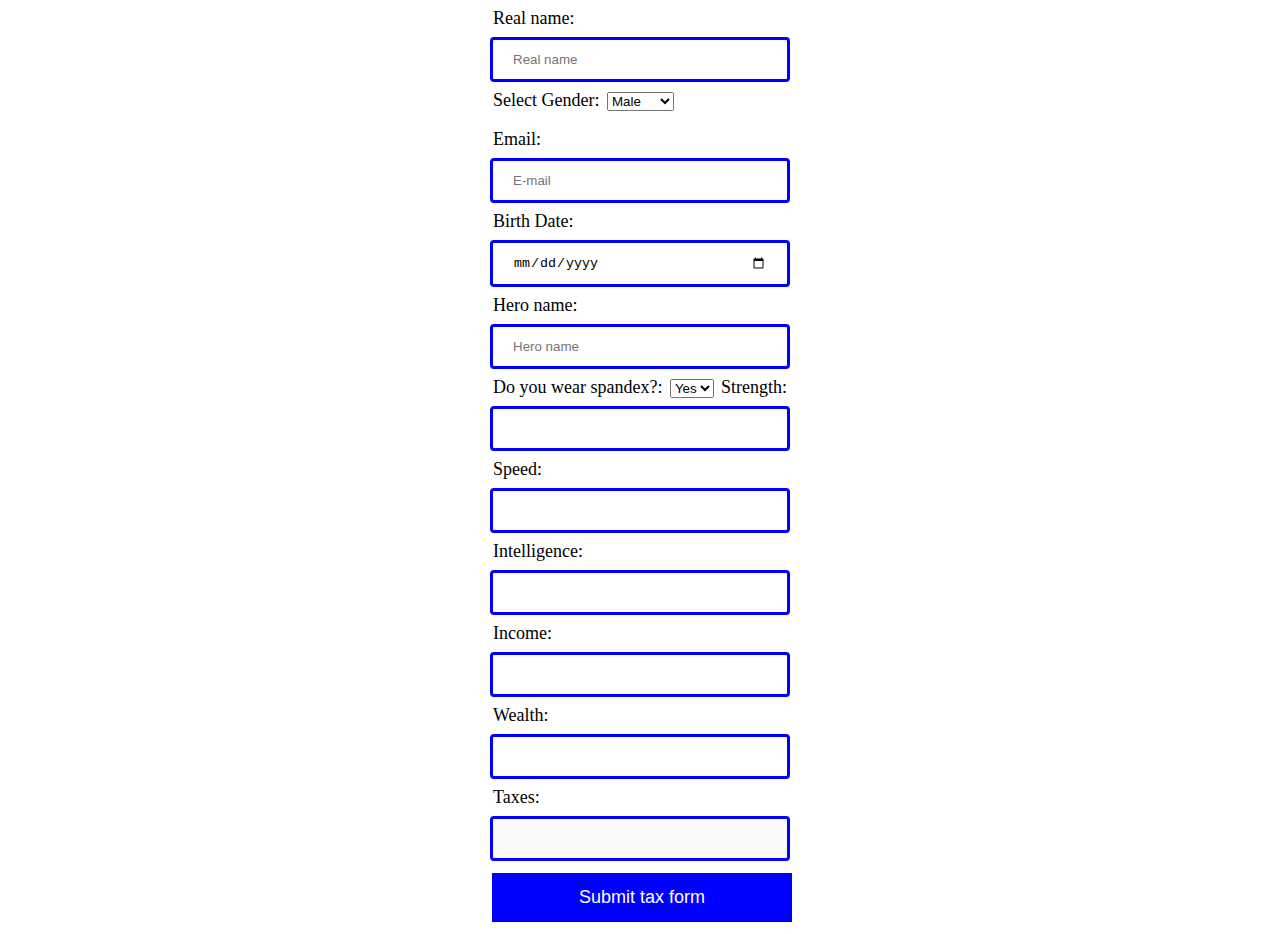
<file: assignment5/index.html>
<!DOCTYPE html>
<html>
   <head>
     <title>Tax form</title>
     <meta charset="utf-8" />
     <meta name="viewport" content="width=device-width, initial-scale=1.0">
     <link rel="stylesheet" type="text/css" href="style.css">
   </head>
   <body>
     <div class="form-style">
      <form
        action="http://folk.ntnu.no/michaedm/norwegian-tax-administration/receive.php"
        method="post" class="form-style">
        <label>Real name: </label><input type="text" placeholder="Real name" name ="name"
                                         required>

        <label> Select Gender: </label><select id="gender">
          <option value="male">Male</option>
          <option value="female">Female</option>
        </select>
        <br>
        <br>
        <label>Email: </label><input type="email" placeholder="E-mail"
                                      id="email">
        <label>Birth Date: </label><input type="date"
                                     id="birthdate"
                                     required>
        <label>Hero name: </label><input type="text" placeholder="Hero name" id="hero"
                                                                 required>
        <label>Do you wear spandex?: </label><select id="spandex">
          <option value="yes">Yes</option>
          <option value="no">No</option>
        </select>
        <label>Strength: </label><input type="number" min="1" max="10"
                                              id="strength"
                                              required>
        <label>Speed: </label><input type="number" min="1" max="10"
                                              id="speed"
                                              required>
        <label>Intelligence: </label><input type="number" min="1" max="10"
                                              id="intelligence"
                                              required>
        <label>Income: </label><input type="number" id="income">
        <label>Wealth: </label><input type="number" id="wealth">
        <label>Taxes: </label><input type="number" id="tax"
        disabled>

        <input type="submit" value="Submit tax form">
      </form>
     </div>
     <script src="script.js">
     </script>
   </body>
</html>
</file>
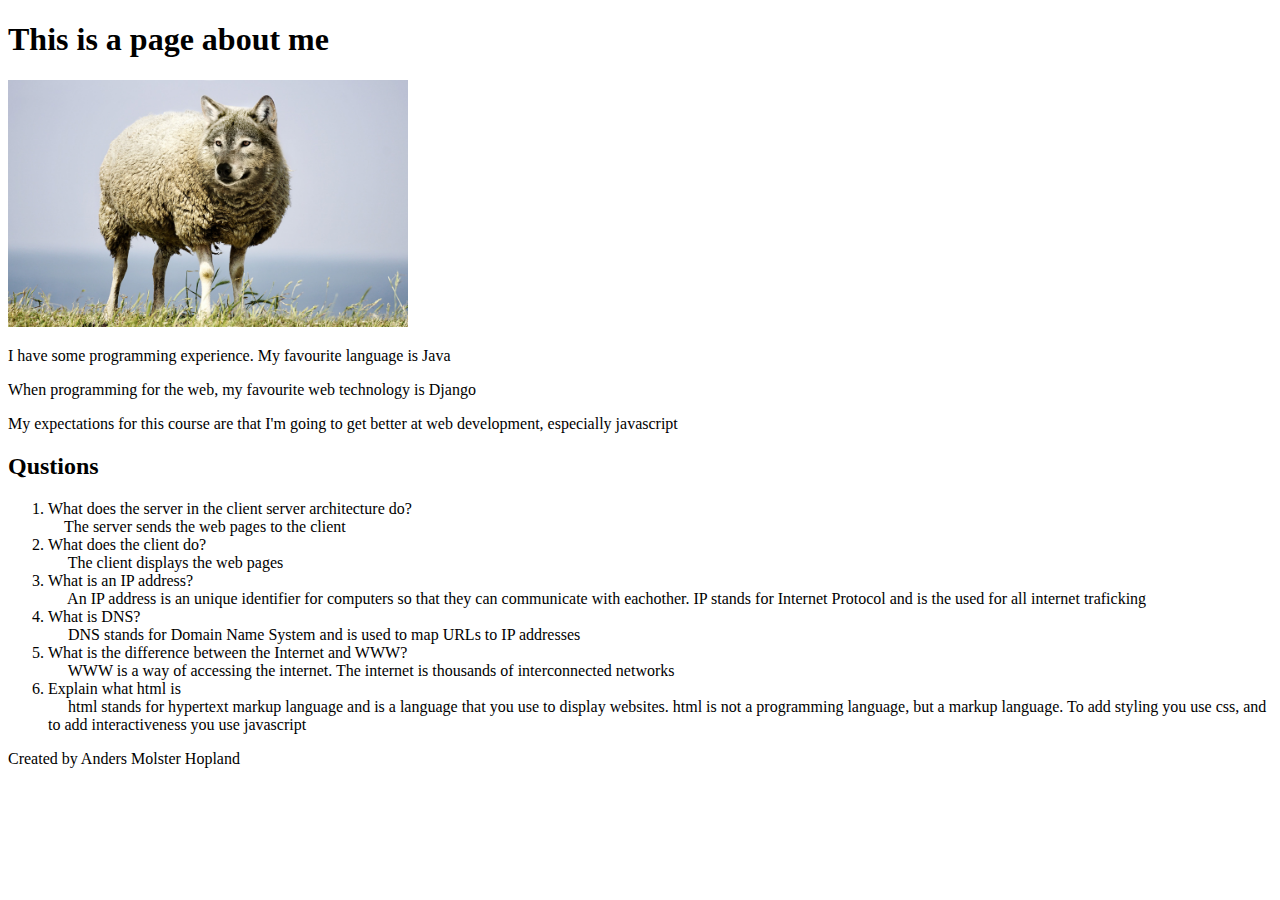
<file: assignment1/about.html>
<!DOCTYPE html>
<head>
	<title>About</title>
	<link rel="icon" type="image/png" sizes="32x32" href="[data-uri]">
	<link rel="icon" type="image/png" sizes="96x96" href="[data-uri]">
	<link rel="icon" type="image/png" sizes="16x16" href="[data-uri]">
</head>

<body>
	<header>
		<h1>This is a page about me</h1>
	</header>
	<div class="content">
		<header>
			<img src="wolf-image.jpg" style="width: 400px; height: auto" alt="A majestic wolf">
		</header>
		<p>I have some programming experience. My favourite language is Java</p>
		<p>When programming for the web, my favourite web technology is Django</p>
		<p>My expectations for this course are that I'm going to get better at web development, especially javascript</p>	
	</div>
	<div class="content">
		<header>
			<h2>Qustions</h2>
		</header>
		<ol>
			<li>
				What does the server in the client server architecture do? <br>
				&emsp;The server sends the web pages to the client</li>
			<li>
				What does the client do? <br>
				&emsp; The client displays the web pages
			</li>
			<li>
				What is an IP address? <br>
				&emsp; An IP address is an unique identifier for computers so that they can communicate with eachother.
				IP stands for Internet Protocol and is the used for all internet traficking
			</li>
			<li>
				What is DNS? <br>
				&emsp; DNS stands for Domain Name System and is used to map URLs to IP addresses
			</li>
			<li>
				What is the difference between the Internet and WWW? <br>
				&emsp; WWW is a way of accessing the internet. The internet is thousands of interconnected networks
			</li>
			<li>
				Explain what html is <br>
				&emsp; html stands for hypertext markup language and is a language that you use to display websites. html is
				not a programming language, but a markup language. To add styling you use css, and to add interactiveness you
				use javascript
			</li>
		</ol>
	</div>
	<footer>
		<p>Created by Anders Molster Hopland</p>
	</footer>
</body>
</html>
</file>
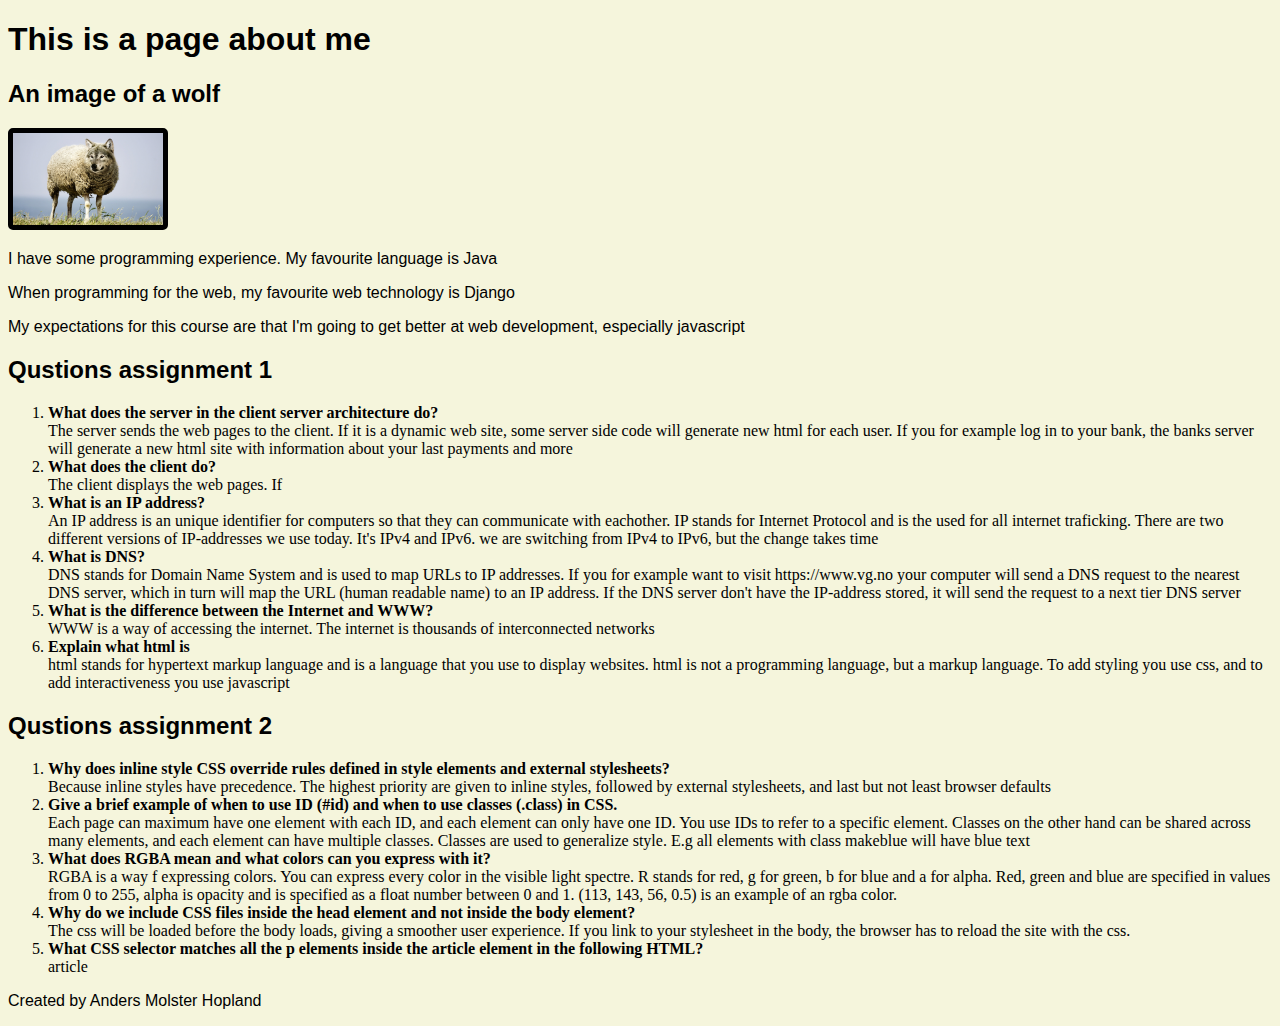
<file: assignment2/about.html>
<!DOCTYPE html>
<head>
	<title>About</title>
	<meta charset="utf-8">
	<link rel="stylesheet" type="text/css" href="css/style.css">
	<link rel="icon" type="image/png" sizes="32x32" href="[data-uri]">
	<link rel="icon" type="image/png" sizes="96x96" href="[data-uri]">
	<link rel="icon" type="image/png" sizes="16x16" href="[data-uri]">
</head>

<body>
	<header>
		<h1>This is a page about me</h1>
	</header>
	<section>
		<header>
			<h2>An image of a wolf</h2>
			<img src="img/wolf-image.jpg" style="width: 150px; height: auto; border-width: 5px" alt="A majestic wolf">
		</header>
		<p>I have some programming experience. My favourite language is Java</p>
		<p>When programming for the web, my favourite web technology is Django</p>
		<p>My expectations for this course are that I'm going to get better at web development, especially javascript</p>	
	</section>
	<section>
		<header>
			<h2>Qustions assignment 1</h2>
		</header>
		<ol>
			<li>
				<strong>What does the server in the client server architecture do?</strong> <br>
				The server sends the web pages to the client. If it is a dynamic web site, some server side code will
				generate new html for each user. If you for example log in to your bank, the banks server will generate
				a new html site with information about your last payments and more</li>
			<li>
				<strong>What does the client do?</strong> <br>
				The client displays the web pages. If
			</li>
			<li>
				<strong>What is an IP address?</strong> <br>
					An IP address is an unique identifier for computers so that they can communicate with eachother.
				IP stands for Internet Protocol and is the used for all internet traficking. There are two different
				versions of IP-addresses we use today. It's IPv4 and IPv6. we are switching from IPv4 to IPv6, but the
				change takes time
			</li>
			<li>
				<strong>What is DNS?</strong> <br>
				DNS stands for Domain Name System and is used to map URLs to IP addresses. If you for example want to
				visit https://www.vg.no your computer will send a DNS request to the nearest DNS server, which in turn
				will map the URL (human readable name) to an IP address. If the DNS server don't have the IP-address
				stored, it will send the request to a next tier DNS server
			</li>
			<li>
				<strong>What is the difference between the Internet and WWW?</strong> <br>
				WWW is a way of accessing the internet. The internet is thousands of interconnected networks
			</li>
			<li>
				<strong>Explain what html is</strong> <br>
				html stands for hypertext markup language and is a language that you use to display websites. html is
				not a programming language, but a markup language. To add styling you use css, and to add interactiveness you
				use javascript
			</li>
		</ol>
	</section>

	<section>
		<header>
			<h2>Qustions assignment 2</h2>
		</header>
		<ol>
			<li>
				<strong>Why does inline style CSS override rules defined in style elements and external stylesheets?</strong> <br>
				Because inline styles have precedence. The highest priority are given to inline styles, followed
			by external stylesheets, and last but not least browser defaults</li>
			<li>
				<strong>Give a brief example of when to use ID (#id) and when to use classes (.class) in CSS.</strong><br>
				 Each page can maximum have one element with each ID, and each element can only have one ID. You use
				IDs to refer to a specific element. Classes on the other hand can be shared across many elements, and
				each element can have multiple classes. Classes are used to generalize style. E.g all elements with
				class makeblue will have blue text
			</li>
			<li>
				<strong>What does RGBA mean and what colors can you express with it?</strong><br>
				 RGBA is a way f expressing colors. You can express every color in the visible light spectre. R stands
				 for red, g for green, b for blue and a for alpha. Red, green and blue are specified in values from
				0 to 255, alpha is opacity and is specified as a float number between 0 and 1. (113, 143, 56, 0.5) is an
				example of an rgba color.
			</li>
			<li>
				<strong>Why do we include CSS files inside the head element and not inside the body element?</strong><br>
				 The css will be loaded before the body loads, giving a smoother user experience. If you link to
				your stylesheet in the body, the browser has to reload the site with the css.
			</li>
			<li>
				<strong>What CSS selector matches all the p elements inside the article element in the following HTML?</strong><br>
				 article
			</li>
		</ol>
	</section>



	<footer>
		<p>Created by Anders Molster Hopland</p>
	</footer>
</body>
</html>
</file>
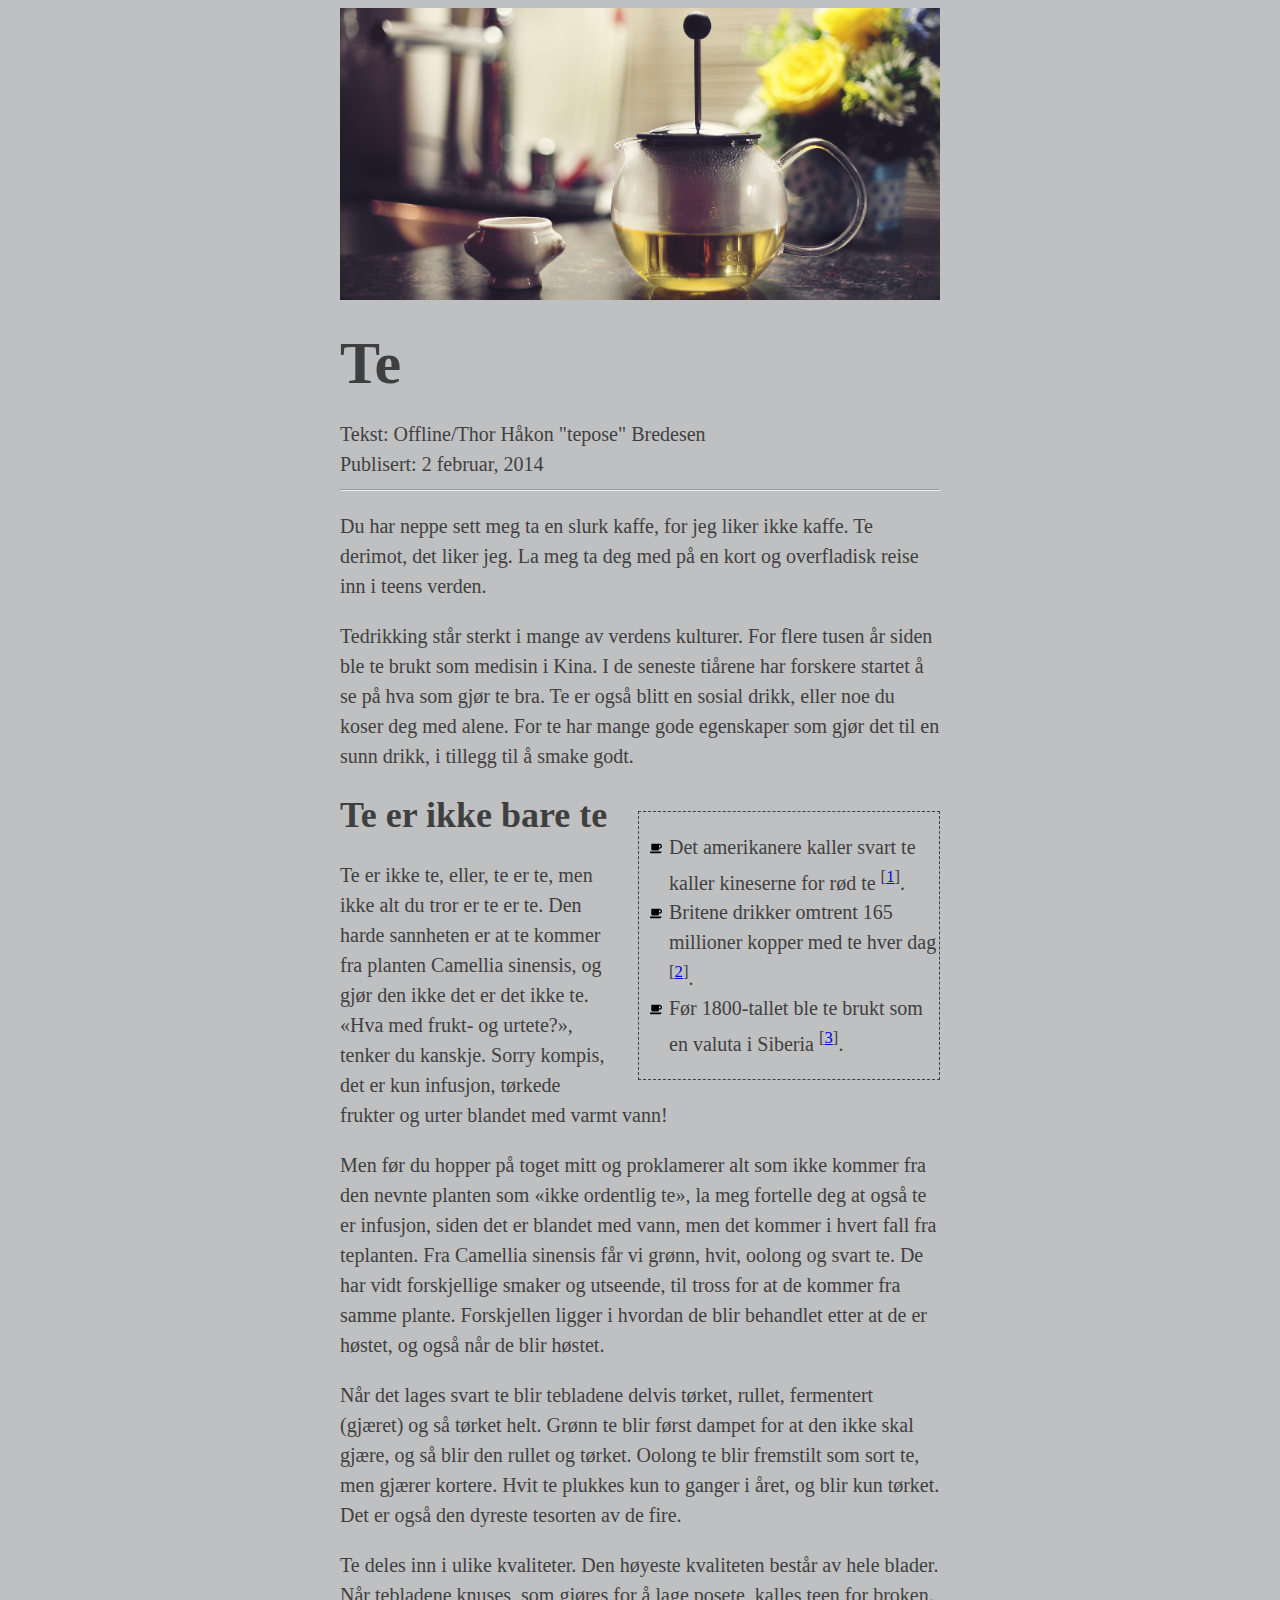
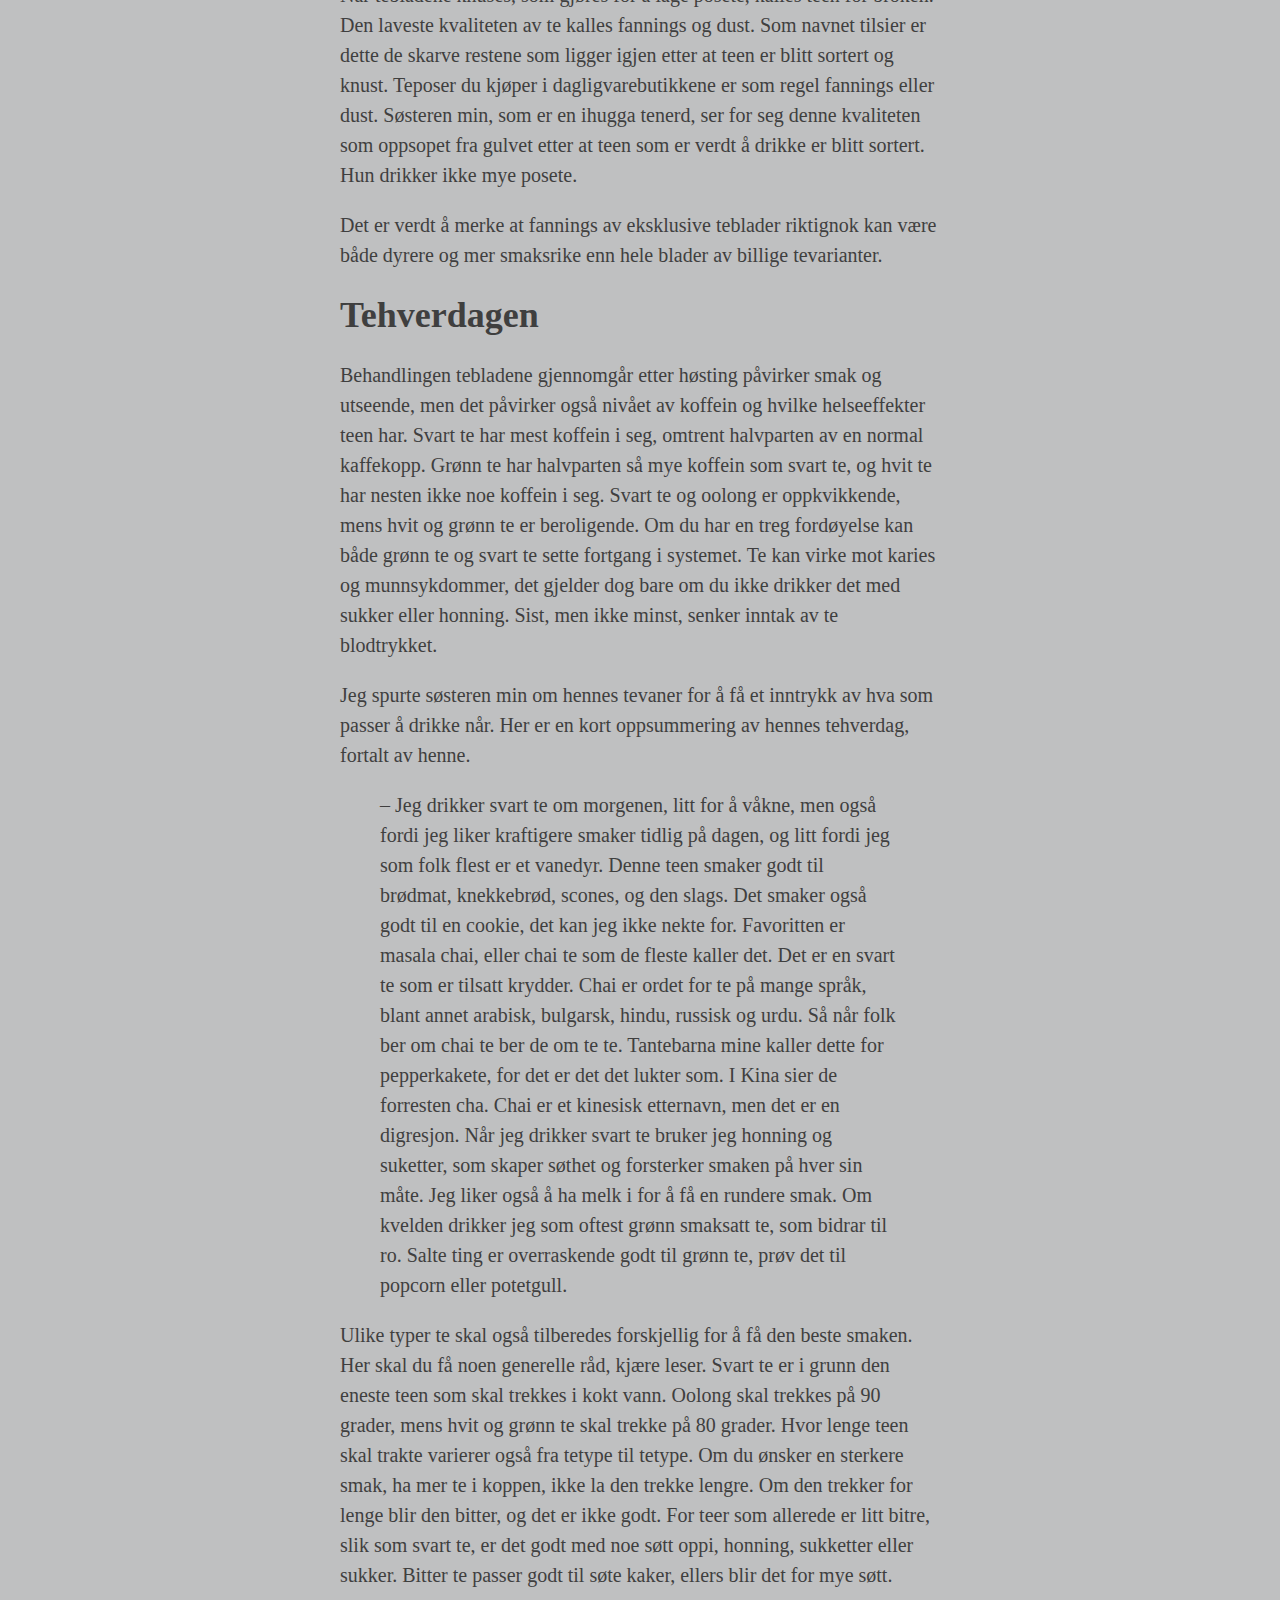
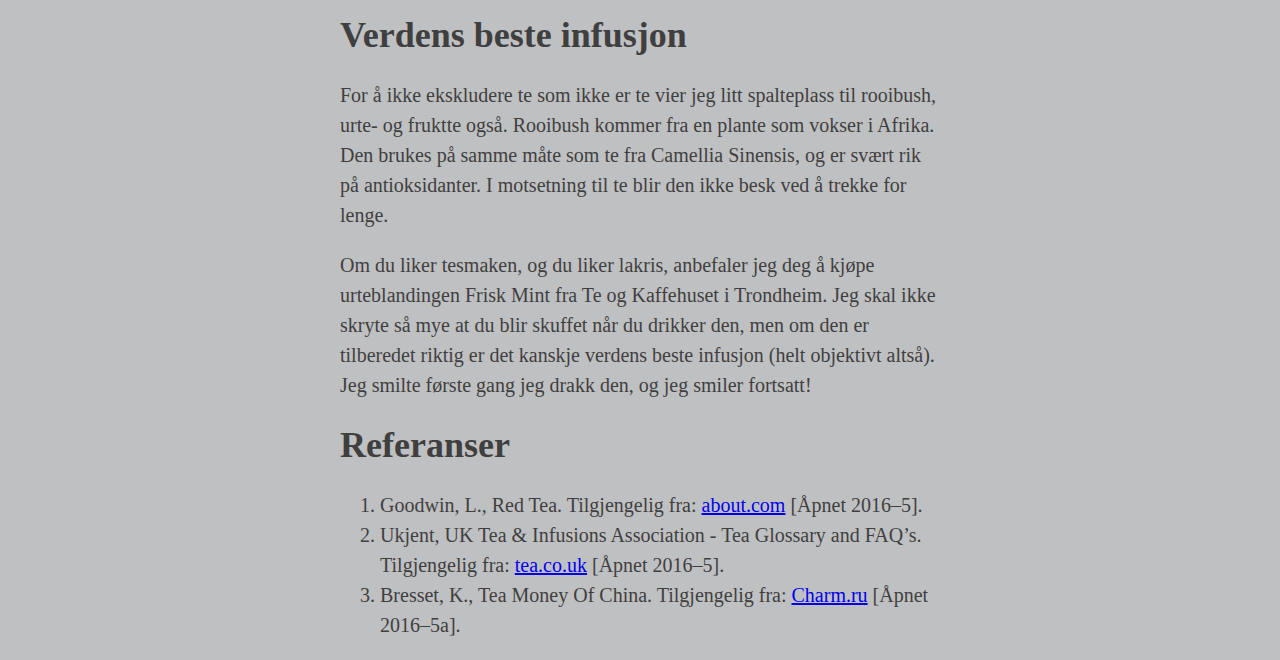
<file: assignment2/article.html>
<!DOCTYPE html>
<html>
    <head>
        <title>Te</title>
        <meta charset="utf-8" />
        <link rel="stylesheet" href="css/article.css">
    </head>
    <body>
        <article>
            <img id="cover" src="img/te.png" />

            <header>
                <h1>Te</h1>
                <p class="headerByline">Tekst: Offline/Thor Håkon "tepose" Bredesen</p>
                <p class="headerByline">Publisert: <time pubdate datetime="2014-02-15">2 februar, 2014</time></p>
            </header>

            <hr>

            <section id="intro">
                <p>Du har neppe sett meg ta en slurk kaffe, for jeg liker ikke
    kaffe. Te derimot, det liker jeg.  La meg ta deg med på en kort og overfladisk
    reise inn i teens verden.</p>

                <p>Tedrikking står sterkt i mange av verdens kulturer. For flere
    tusen år siden ble te brukt som medisin i Kina. I de seneste tiårene har
    forskere startet å se på hva som gjør te bra. Te er også blitt en sosial drikk,
    eller noe du koser deg med alene. For te har mange gode egenskaper som gjør det
    til en sunn drikk, i tillegg til å smake godt.</p>
            </section>

            <aside id="facts">
                <ul>
                    <li>Det amerikanere kaller svart te kaller kineserne for rød te <sup>[<a href="#">1</a>]</sup>.</li>
                    <li>Britene drikker omtrent 165 millioner kopper med te hver dag <sup>[<a href="#">2</a>]</sup>.</li>
                    <li>Før 1800-tallet ble te brukt som en valuta i Siberia <sup>[<a href="#">3</a>]</sup>.</li>
                </ul>
            </aside>
            
            <section>
                <h2>Te er ikke bare te</h2>
                <p>Te er ikke te, eller, te er te, men ikke alt du tror er te er
    te. Den harde sannheten er at te kommer fra planten Camellia sinensis, og gjør
    den ikke det er det ikke te. «Hva med frukt- og urtete?», tenker du kanskje.
    Sorry kompis, det er kun infusjon, tørkede frukter og urter blandet med varmt
    vann!</p>

                <p>Men før du hopper på toget mitt og proklamerer alt som ikke
    kommer fra den nevnte planten som «ikke ordentlig te», la meg fortelle deg at
    også te er infusjon, siden det er blandet med vann, men det kommer i hvert fall
    fra teplanten. Fra Camellia sinensis får vi grønn, hvit, oolong og svart te. De
    har vidt forskjellige smaker og utseende, til tross for at de kommer fra samme
    plante. Forskjellen ligger i hvordan de blir behandlet etter at de er høstet,
    og også når de blir høstet.</p>

                <p>Når det lages svart te blir tebladene delvis tørket, rullet,
    fermentert (gjæret) og så tørket helt. Grønn te blir først dampet for at den
    ikke skal gjære, og så blir den rullet og tørket. Oolong te blir fremstilt som
    sort te, men gjærer kortere. Hvit te plukkes kun to ganger i året, og blir kun
    tørket. Det er også den dyreste tesorten av de fire.</p>

                <p>Te deles inn i ulike kvaliteter. Den høyeste kvaliteten består
    av hele blader. Når tebladene knuses, som gjøres for å lage posete, kalles teen
    for broken. Den laveste kvaliteten av te kalles fannings og dust. Som navnet
    tilsier er dette de skarve restene som ligger igjen etter at teen er blitt
    sortert og knust. Teposer du kjøper i dagligvarebutikkene er som regel fannings
    eller dust. Søsteren min, som er en ihugga tenerd, ser for seg denne kvaliteten
    som oppsopet fra gulvet etter at teen som er verdt å drikke er blitt sortert.
    Hun drikker ikke mye posete.</p>

                <p>Det er verdt å merke at fannings av eksklusive teblader
    riktignok kan være både dyrere og mer smaksrike enn hele blader av billige
    tevarianter.</p>
            </section>

            <section>
                <h2>Tehverdagen</h2>
                <p> Behandlingen tebladene gjennomgår etter høsting påvirker smak
    og utseende, men det påvirker også nivået av koffein og hvilke helseeffekter
    teen har. Svart te har mest koffein i seg, omtrent halvparten av en normal
    kaffekopp. Grønn te har halvparten så mye koffein som svart te, og hvit te har
    nesten ikke noe koffein i seg. Svart te og oolong er oppkvikkende, mens hvit og
    grønn te er beroligende. Om du har en treg fordøyelse kan både grønn te og
    svart te sette fortgang i systemet. Te kan virke mot karies og munnsykdommer,
    det gjelder dog bare om du ikke drikker det med sukker eller honning. Sist, men
    ikke minst, senker inntak av te blodtrykket.</p>

                <p> Jeg spurte søsteren min om hennes tevaner for å få et inntrykk
    av hva som passer å drikke når. Her er en kort oppsummering av hennes
    tehverdag, fortalt av henne.</p>

                <blockquote>– Jeg drikker svart te om morgenen, litt for å våkne, men også
    fordi jeg liker kraftigere smaker tidlig på dagen, og litt fordi jeg som folk
    flest er et vanedyr. Denne teen smaker godt til brødmat, knekkebrød, scones, og
    den slags. Det smaker også godt til en cookie, det kan jeg ikke nekte for.
    Favoritten er masala chai, eller chai te som de fleste kaller det. Det er en
    svart te som er tilsatt krydder. Chai er ordet for te på mange språk, blant
    annet arabisk, bulgarsk, hindu, russisk og urdu. Så når folk ber om chai te ber
    de om te te. Tantebarna mine kaller dette for pepperkakete, for det er det det
    lukter som. I Kina sier de forresten cha. Chai er et kinesisk etternavn, men
    det er en digresjon. Når jeg drikker svart te bruker jeg honning og suketter,
    som skaper søthet og forsterker smaken på hver sin måte. Jeg liker også å ha
    melk i for å få en rundere smak. Om kvelden drikker jeg som oftest grønn
    smaksatt te, som bidrar til ro. Salte ting er overraskende godt til grønn te,
    prøv det til popcorn eller potetgull.</blockquote>

                <p>Ulike typer te skal også tilberedes forskjellig for å få den
    beste smaken. Her skal du få noen generelle råd, kjære leser. Svart te er i
    grunn den eneste teen som skal trekkes i kokt vann. Oolong skal trekkes på 90
    grader, mens hvit og grønn te skal trekke på 80 grader. Hvor lenge teen skal
    trakte varierer også fra tetype til tetype. Om du ønsker en sterkere smak, ha
    mer te i koppen, ikke la den trekke lengre. Om den trekker for lenge blir den
    bitter, og det er ikke godt. For teer som allerede er litt bitre, slik som
    svart te, er det godt med noe søtt oppi, honning, sukketter eller sukker.
    Bitter te passer godt til søte kaker, ellers blir det for mye søtt.</p>
            </section>

            <section>
                <h2>Verdens beste infusjon</h2>
                <p>For å ikke ekskludere te som ikke er te vier jeg litt
    spalteplass til rooibush, urte- og fruktte også. Rooibush kommer fra en plante
    som vokser i Afrika. Den brukes på samme måte som te fra Camellia Sinensis, og
    er svært rik på antioksidanter. I motsetning til te blir den ikke besk ved å
    trekke for lenge.</p>

                <p>Om du liker tesmaken, og du liker lakris, anbefaler jeg deg å
    kjøpe urteblandingen Frisk Mint fra Te og Kaffehuset i Trondheim. Jeg skal ikke
    skryte så mye at du blir skuffet når du drikker den, men om den er tilberedet
    riktig er det kanskje verdens beste infusjon (helt objektivt altså). Jeg smilte
    første gang jeg drakk den, og jeg smiler fortsatt!</p>
            </section>

            <section class="bibliography">
                <h2>Referanser</h2>
                <ol>
                    <li id='bib1'>Goodwin, L., Red Tea. Tilgjengelig fra: <a href="http://coffeetea.about.com/od/Tea-Glossary/g/Red-Tea.htm">about.com</a> [Åpnet 2016–5].</li>
                    <li id='bib2'>Ukjent, UK Tea & Infusions Association - Tea Glossary and FAQ’s. Tilgjengelig fra: <a href="https://www.tea.co.uk/tea-faqs">tea.co.uk</a> [Åpnet 2016–5].</li>
                    <li id='bib3'>Bresset, K., Tea Money Of China. Tilgjengelig fra: <a href="http://www.charm.ru/coins/misc/teamoney.shtml">Charm.ru</a> [Åpnet 2016–5a].</li>
                </ol>
            </section>
        </article>
    </body>
</html>
</file>
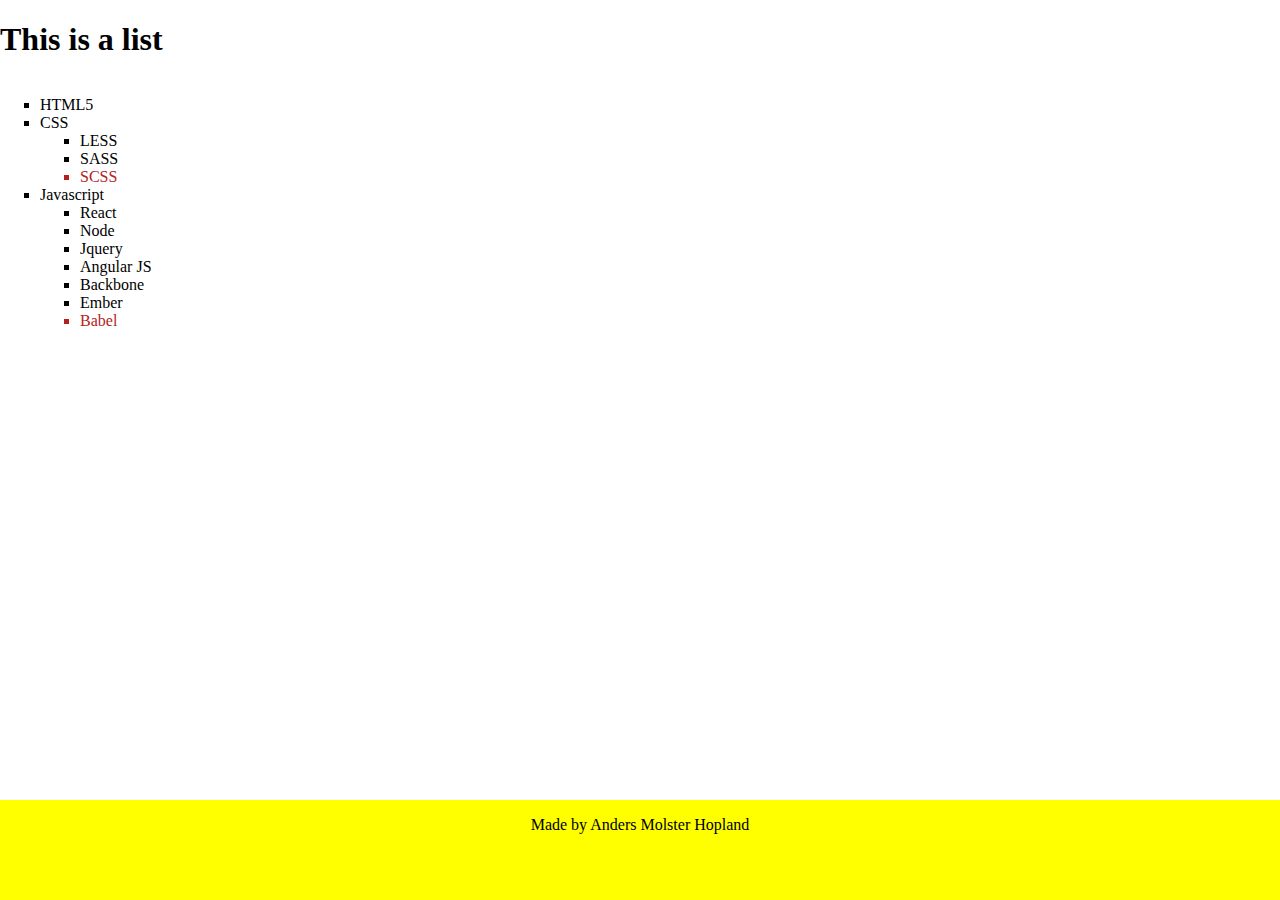
<file: assignment3/list.html>
<!DOCTYPE html>
<html>
<head>
    <meta charset="utf-8">
    <title>A list apart</title>
    <link href="style.css" rel="stylesheet" type="text/css">
</head>
<body>

<div class="wrapper">
    <h1>This is a list</h1>

    <ul>
        <li>HTML5</li>
        <li>CSS</li>
        <ul>
            <li>LESS</li>
            <li>SASS</li>
            <li>SCSS</li>
        </ul>
        <li>Javascript</li>
        <ul>
            <li>React</li>
            <li>Node</li>
            <li>Jquery</li>
            <li>Angular JS</li>
            <li>Backbone</li>
            <li>Ember</li>
            <li>Babel</li>
        </ul>
    </ul>
	

    <footer>
        <p>Made by Anders Molster Hopland</p>
    </footer>
</div>

</body>
</html>
</file>
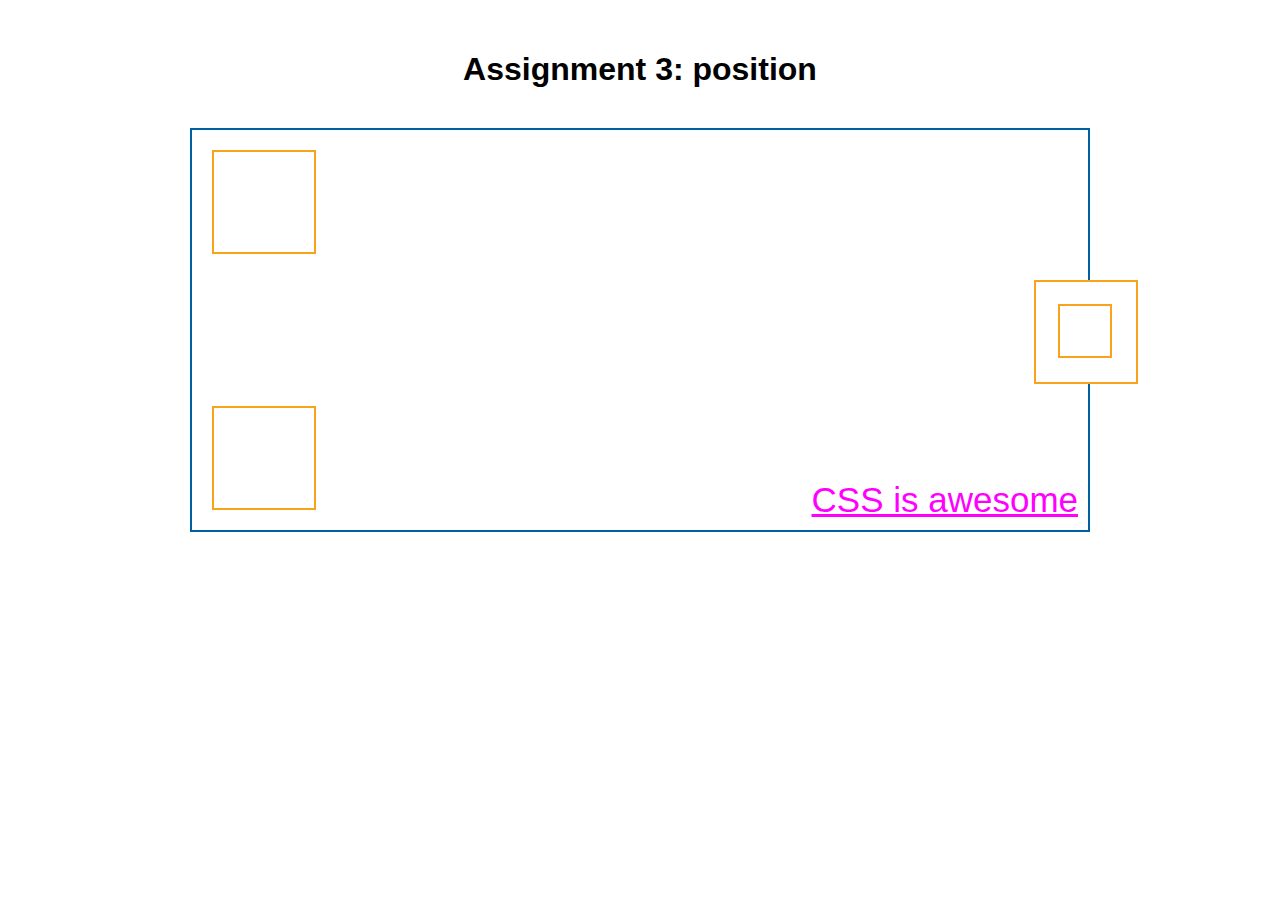
<file: assignment3/position.html>
<!DOCTYPE html>
<html>
<head>
    <title>IT2805</title>

    <style type="text/css">
        html, body{
            margin: 0;
            padding: 0;
            height: 100%;
        }
        /* Part 1 */
        .header{
            font-family: sans-serif;
            padding-top: 30px;
            margin-bottom: 40px;
            text-align: center;
        }
        .box{
            border-width: 2px;
            border-color: #0060A3;
            border-style: solid;
            margin: auto;
            height: 400px;
            width: 70%;
            position: relative;
        }
        .one{
            width: 100px;
            height: 100px;
            border-width: 2px;
            border-color: #FAA21B;
            border-style: solid;
            position: absolute;
            top: 20px;
            left: 20px;
        }
        .two{
            width: 100px;
            height: 100px;
            border-width: 2px;
            border-color: #FAA21B;
            border-style: solid;
            background-color: #fff;
            position: absolute;
            bottom: 20px;
            left: 20px;
        }
        .three{
            width: 100px;
            height: 100px;
            border-width: 2px;
            border-color: #FAA21B;
            border-style: solid;
            background-color: #fff;
            position: absolute;
            top: 150px;
            right: -50px;
        }
        .five{
            bottom: 10px;
            right: 10px;
            font-size: 35px;
            font-family: sans-serif;
            position: absolute;
            bottom: 10px;
            right: 10px;
        }
        .four{
            width: 50px;
            height: 50px;
            border-width: 2px;
            border-color: #FAA21B;
            border-style: solid;
            position: absolute;
            bottom: 24%;
            right: 24%;
        }
        /* Part 2 */
        .five > a:link {
            color: magenta;
        }
        .five > a:visited {
            color: darkmagenta;
        }
        .five > a:hover {
            color: coral;
        }
        .five > a:active {
            color: crimson;
        }
    </style>
</head>
<body>

<div class="header">
    <h1>Assignment 3: position</h1>
</div>

<div class="box">
    <div class="one"></div>
    <div class="two"></div>
    <div class="three">
        <div class="four"></div>
    </div>
    <div class="five">
        <a href="https://developer.mozilla.org/en-US/docs/Web/CSS">CSS is awesome</a>
    </div>
</div>



</body>
</html>
</file>
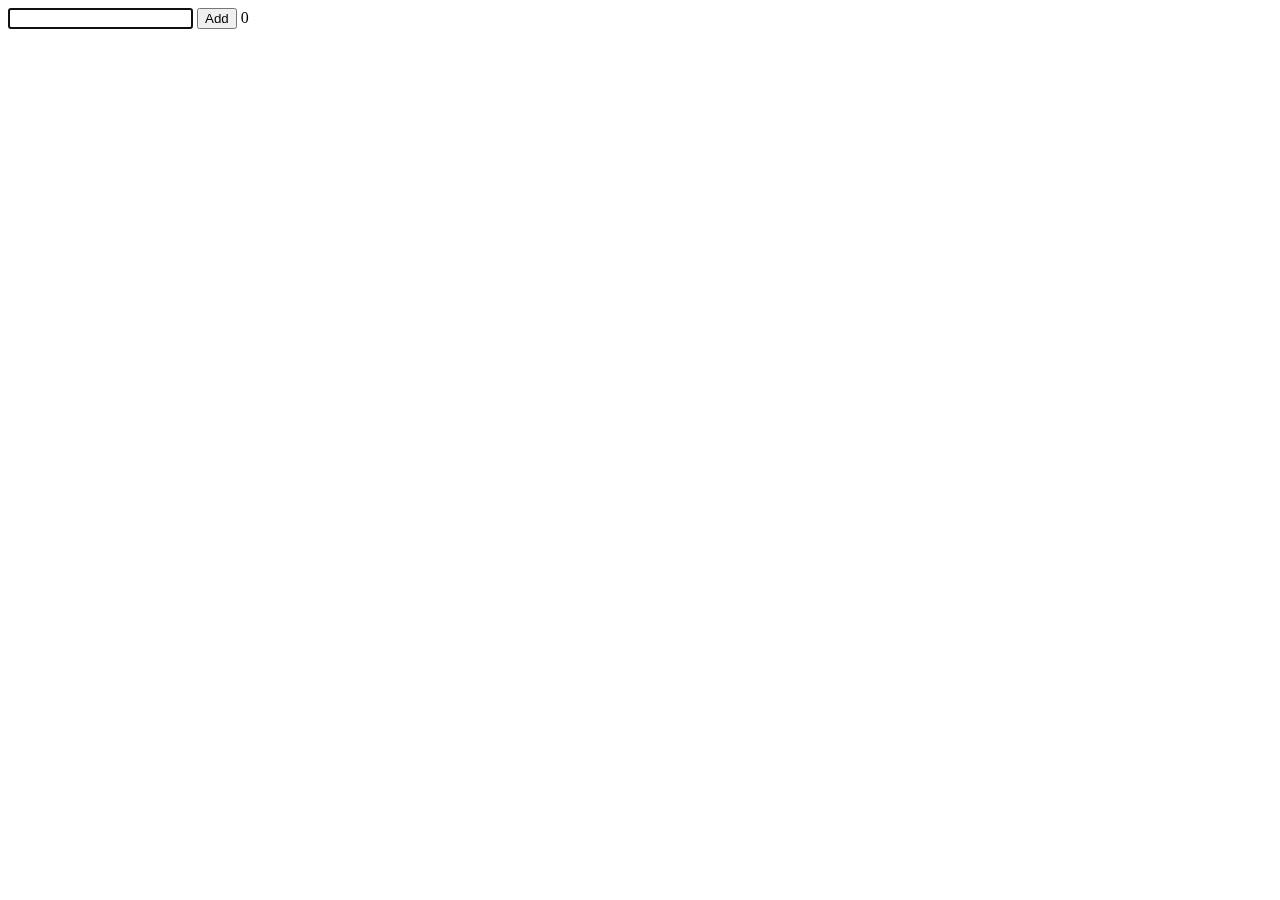
<file: assignment7/todo.html>
<!DOCTYPE html>
<html>
  <head>

    <title>TODO list</title>
    <meta charset="utf-8">
  </head>

  <body>

    <form action="javascript:void(0);" id="submit-todo-form">
      <input type="text" id="todo-input" autofocus>
      <input type="submit" value="Add" id="todo-submit-button">
      <output id="output-todo-status">0</output>
    </form>

    <ul id="todo-list">

    </ul>

    <script src="todo.js"></script>

  </body>

</html>
</file>
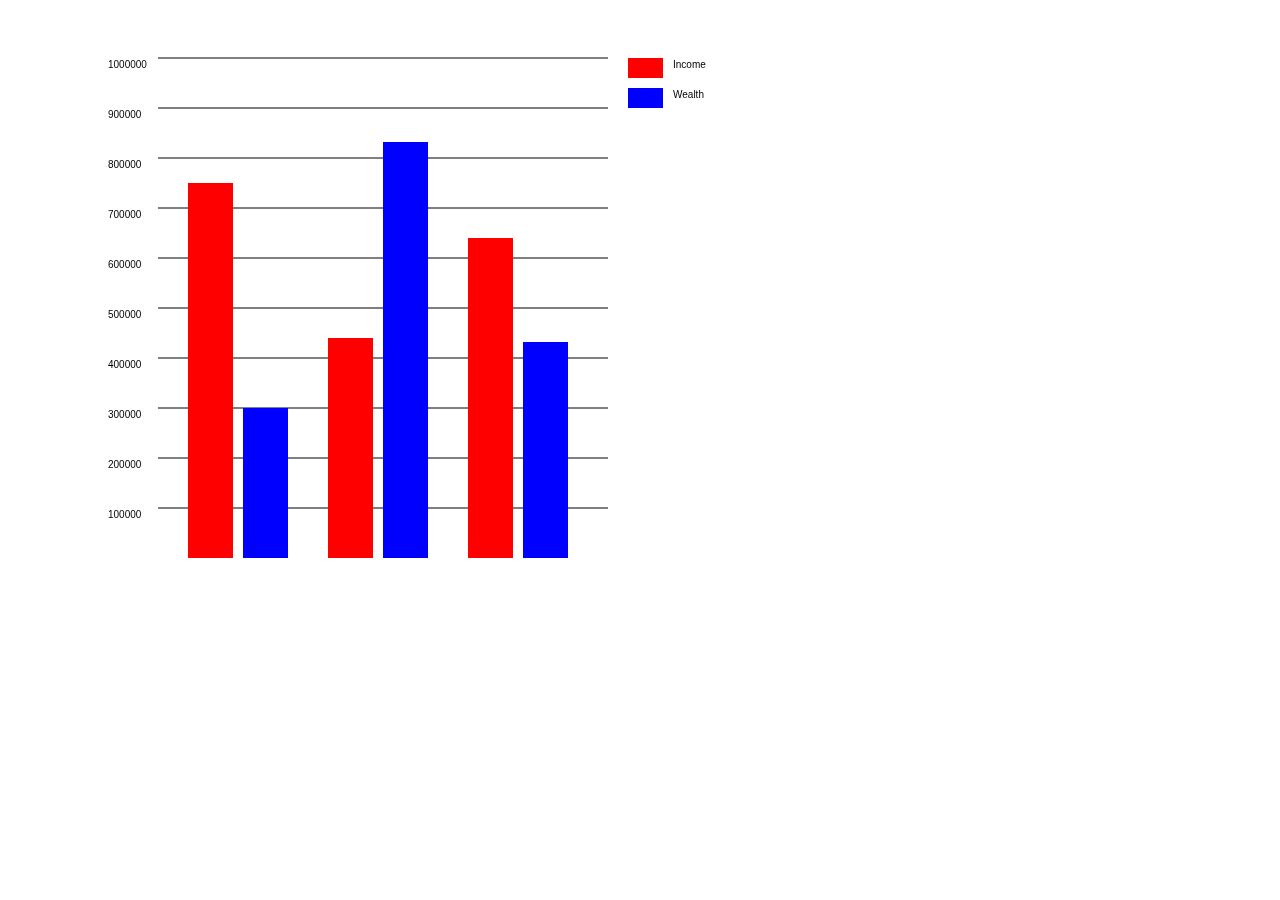
<file: assignment8/bar-chart-with-bars.html>
<!DOCTYPE html>
<html>
  <head>
    <title>Tax forms: Bar chart with lines</title>
    <meta charset="UTF-8">
    <script src="taxForms.js"></script>
  </head>
  <body>

    <canvas id="chart" width="700" height="550"></canvas>

    <script>
      const canvas = document.getElementById('chart');
      const context = canvas.getContext('2d');

      /* Draw a line from (fromX, fromY) to (toX, toY) */
      function drawLine(fromX, fromY, toX, toY) {
        context.beginPath();
        context.moveTo(toX, toY);
        context.lineTo(fromX, fromY);
        context.stroke();
      }

      /* Draw a text (string) on (x, y) */
      function drawText(text, x, y) {
        context.fillStyle = 'black';
        context.fillText(text, x, y);
      }

      /* Draw a text and with a line to its right */
      function drawLineWithText(text, fromX, fromY, toX, toY) {
        drawText(text, fromX - 50, fromY + 10);
        drawLine(fromX, fromY, toX, toY);
      }

      /* Insert your code here. */
      for (var i = 1; i <= 10; i++) {
        drawLineWithText(i * 100000, 150, 550 - 50 * i, 600, 550 - 50 * i);
      }

      function drawRectangleWithColor(color, fromX, fromY, width,
          height) {
          context.fillStyle = color;
          context.fillRect(fromX, fromY, width, height);
      }

      function drawRectangleWithText(text, color, fromX, fromY, width,
          height) {
        drawRectangleWithColor(color, fromX, fromY, width, height);
        drawText(text, fromX + width + 10, fromY + 10);
        console.log("drawing");
      }

      drawRectangleWithText("Income", "red", 620, 50, 35, 20);
      drawRectangleWithText("Wealth", "blue", 620, 80, 35, 20);
      
      for (var i = 0; i < taxForms.length; i++) {
        drawRectangleWithColor("red", 180 + i * 140, 550 -
            taxForms[i].income / 2000,
            45, 550);
         drawRectangleWithColor("blue", 235 + i * 140, 550 -
            taxForms[i].wealth / 2000,
            45, 550);
      }

    </script>
  </body>
</html>
</file>
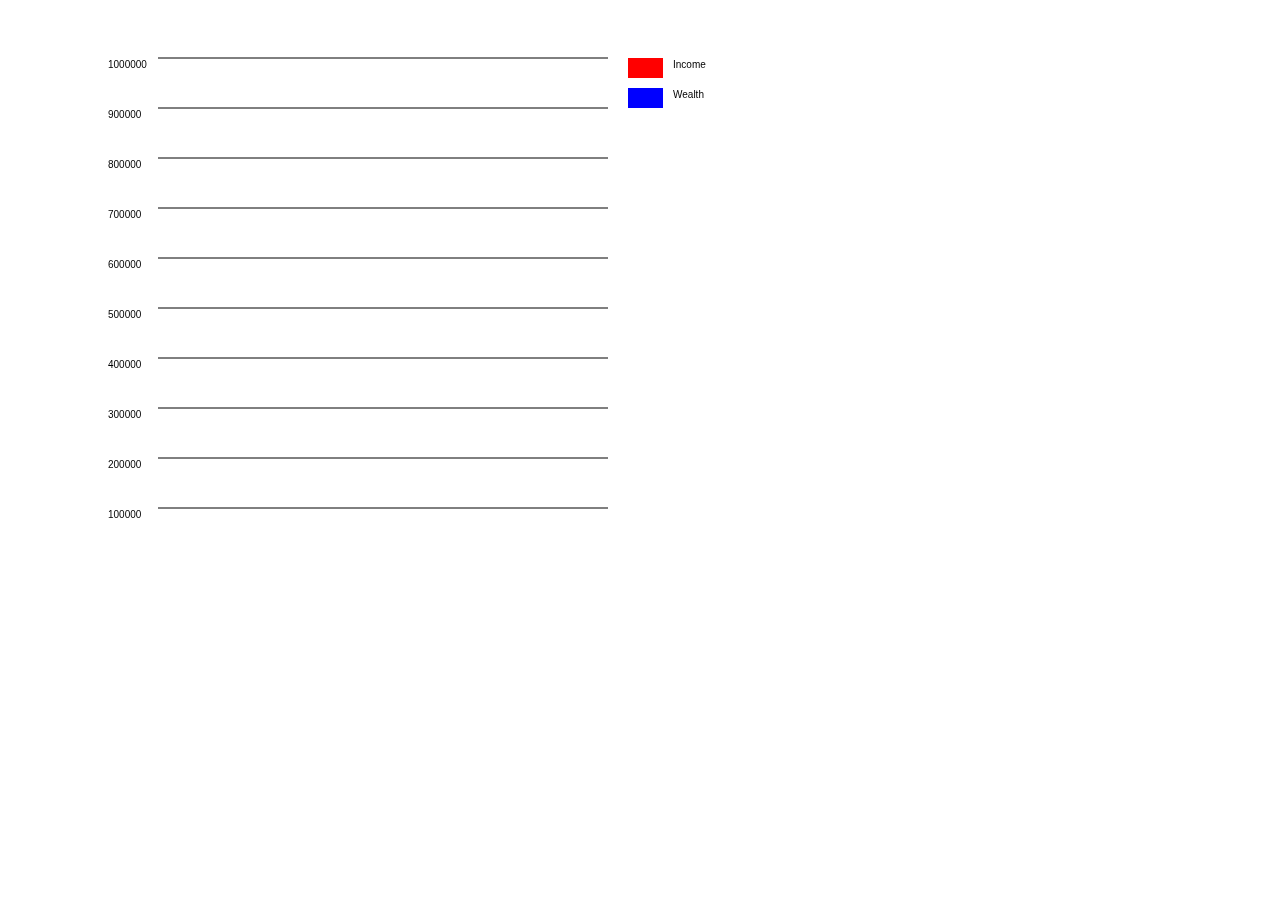
<file: assignment8/bar-chart-with-labels.html>
<!DOCTYPE html>
<html>
  <head>
    <title>Tax forms: Bar chart with lines</title>
    <meta charset="UTF-8">
    <script src="taxForms.js"></script>
  </head>
  <body>

    <canvas id="chart" width="700" height="550"></canvas>

    <script>
      const canvas = document.getElementById('chart');
      const context = canvas.getContext('2d');

      /* Draw a line from (fromX, fromY) to (toX, toY) */
      function drawLine(fromX, fromY, toX, toY) {
        context.beginPath();
        context.moveTo(toX, toY);
        context.lineTo(fromX, fromY);
        context.stroke();
      }

      /* Draw a text (string) on (x, y) */
      function drawText(text, x, y) {
        context.fillStyle = 'black';
        context.fillText(text, x, y);
      }

      /* Draw a text and with a line to its right */
      function drawLineWithText(text, fromX, fromY, toX, toY) {
        drawText(text, fromX - 50, fromY + 10);
        drawLine(fromX, fromY, toX, toY);
      }

      /* Insert your code here. */
      for (var i = 1; i <= 10; i++) {
        drawLineWithText(i * 100000, 150, 550 - 50 * i, 600, 550 - 50 * i);
      }

      function drawRectangleWithColor(color, fromX, fromY, width,
          height) {
          context.fillStyle = color;
          context.fillRect(fromX, fromY, width, height);
      }

      function drawRectangleWithText(text, color, fromX, fromY, width,
          height) {
        drawRectangleWithColor(color, fromX, fromY, width, height);
        drawText(text, fromX + width + 10, fromY + 10);
        console.log("drawing");
      }

      drawRectangleWithText("Income", "red", 620, 50, 35, 20);
      drawRectangleWithText("Wealth", "blue", 620, 80, 35, 20);

    </script>
  </body>
</html>
</file>
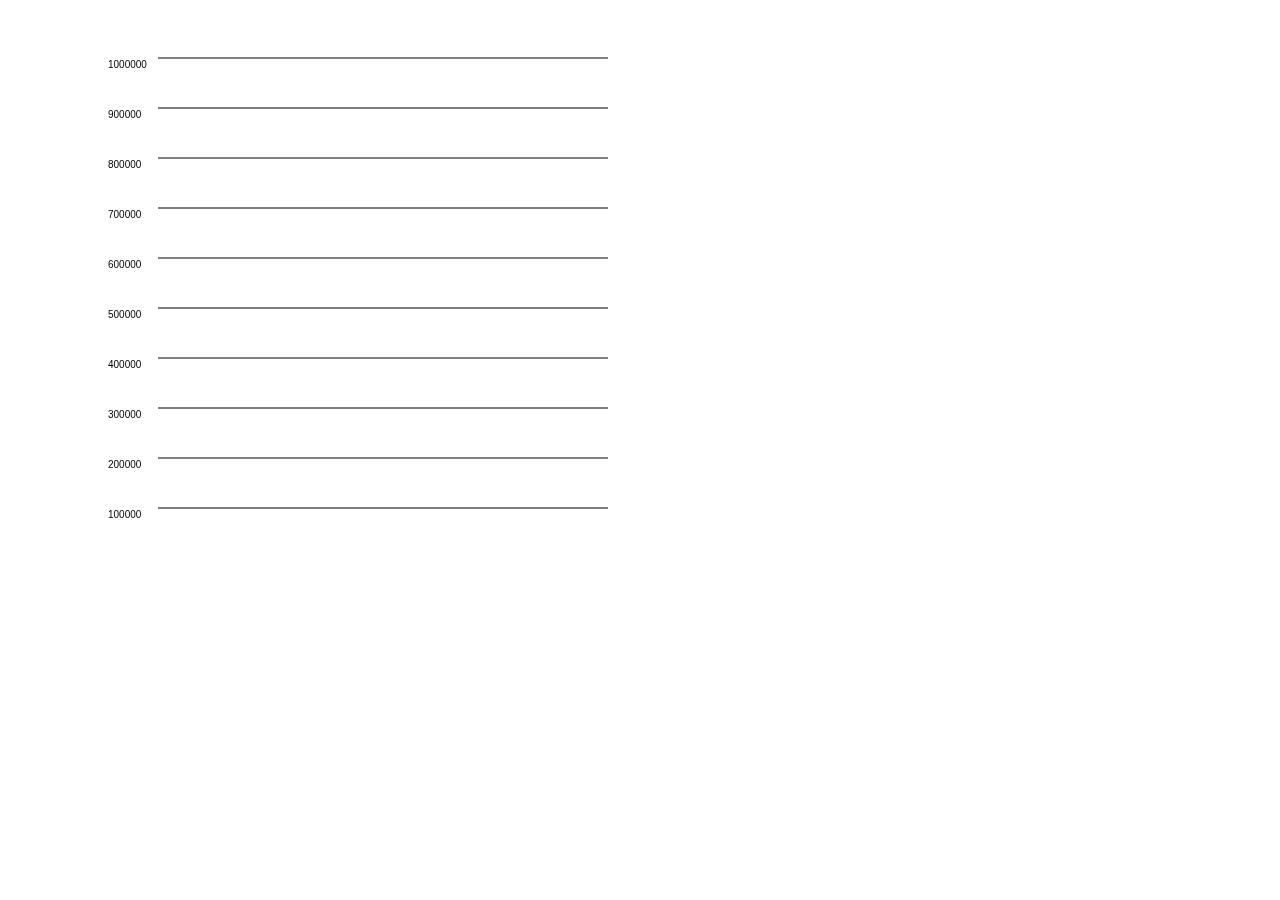
<file: assignment8/bar-chart-with-lines.html>
<!DOCTYPE html>
<html>
  <head>
    <title>Tax forms: Bar chart with lines</title>
    <meta charset="UTF-8">
    <script src="taxForms.js"></script>
  </head>
  <body>

    <canvas id="chart" width="700" height="550"></canvas>

    <script>
      const canvas = document.getElementById('chart');
      const context = canvas.getContext('2d');

      /* Draw a line from (fromX, fromY) to (toX, toY) */
      function drawLine(fromX, fromY, toX, toY) {
        context.beginPath();
        context.moveTo(toX, toY);
        context.lineTo(fromX, fromY);
        context.stroke();
      }

      /* Draw a text (string) on (x, y) */
      function drawText(text, x, y) {
        context.fillStyle = 'black';
        context.fillText(text, x, y);
      }

      /* Draw a text and with a line to its right */
      function drawLineWithText(text, fromX, fromY, toX, toY) {
        drawText(text, fromX - 50, fromY + 10);
        drawLine(fromX, fromY, toX, toY);
      }

      /* Insert your code here. */
      for (var i = 1; i <= 10; i++) {
        drawLineWithText(i * 100000, 150, 550 - 50 * i, 600, 550 - 50 * i);
      }
    </script>
  </body>
</html>
</file>
<file: assignment5/style.css>
body {
  display:flex;
  justify-content: center;
}

.form-style {
  width: 300px;
}

label {
  font-size: 18px;
  padding 10px;
}

input {
  width: 100%;
}

input[type=text] {
  width: 100%;
  padding: 12px 20px;
  margin: 8px 0;
  border: 3px solid blue;
  border-radius: 4px;
  box-sizing: border-box;
}

input[type=email] {
  width: 100%;
  padding: 12px 20px;
  margin: 8px 0;
  border: 3px solid blue;
  border-radius: 4px;
  box-sizing: border-box;
}

input[type=number] {
  width: 100%;
  padding: 12px 20px;
  margin: 8px 0;
  border: 3px solid blue;
  border-radius: 4px;
  box-sizing: border-box;
}


input[type=date] {
  width: 100%;
  padding: 12px 20px;
  margin: 8px 0;
  border: 3px solid blue;
  border-radius: 4px;
  box-sizing: border-box;
}

input[type=submit] {
  background-color: blue;
  border: none;
  padding: 14px 28px;
  margin: 4px 2px;
  cursor: pointer;
  font-size: 18px;
  color: white;
}

label {
  padding: 3px;
}
</file>
<file: assignment2/css/style.css>
@charset "UTF-8";

header {
	font-family: sans-serif;
}

body {
	background-color: beige;
}

p {
	font-family: Helvetica, sans-serif;
}

img {
	border: 3px solid;
	border-radius: 5px;
	width: 150px;
	height: auto;
}
</file>
<file: assignment2/css/article.css>
article {
    width: 600px;
    margin: auto;
    line-height: 150%;
    font-size: 20px;
}

h1 {
    font-size: 3em;
}

h2 {
    font-size: 1.8em;
}

p, blockquote, ul, ol {
    font-size: 1em;
    line-height: 1.5em;
}

img {
    width: 600px;
    height:auto;
}

body {
    font-family: Georgia, Verdana;
    background-color: #bfc0c1;
    color: #3f3f3f;
}

#facts {
    margin: 1em 0em 1em 1em;
    width: 50%;
    border: 1px dashed;
    float: right;
}

#facts > ul {
    list-style-image: url("../img/cup-icon.svg");
    line-height: 1.5em;
    padding-left: 1.5em;
}

.headerByline {
    margin: 0px;
}
</file>
<file: assignment3/style.css>
html, body{
    margin: 0;
    padding: 0;
    height: 100%;
}

/* Part 4 */
.wrapper {
    display: flex;
    min-height: 100vh;
    flex-direction: column;
}

footer {
    margin-top: auto;
    width: 100%;
    height: 100px;
    text-align: center;
    background: #ffff00;
}

li {
    list-style: square;
}

ul > ul > li:last-child {
    color: firebrick;
}
</file>
